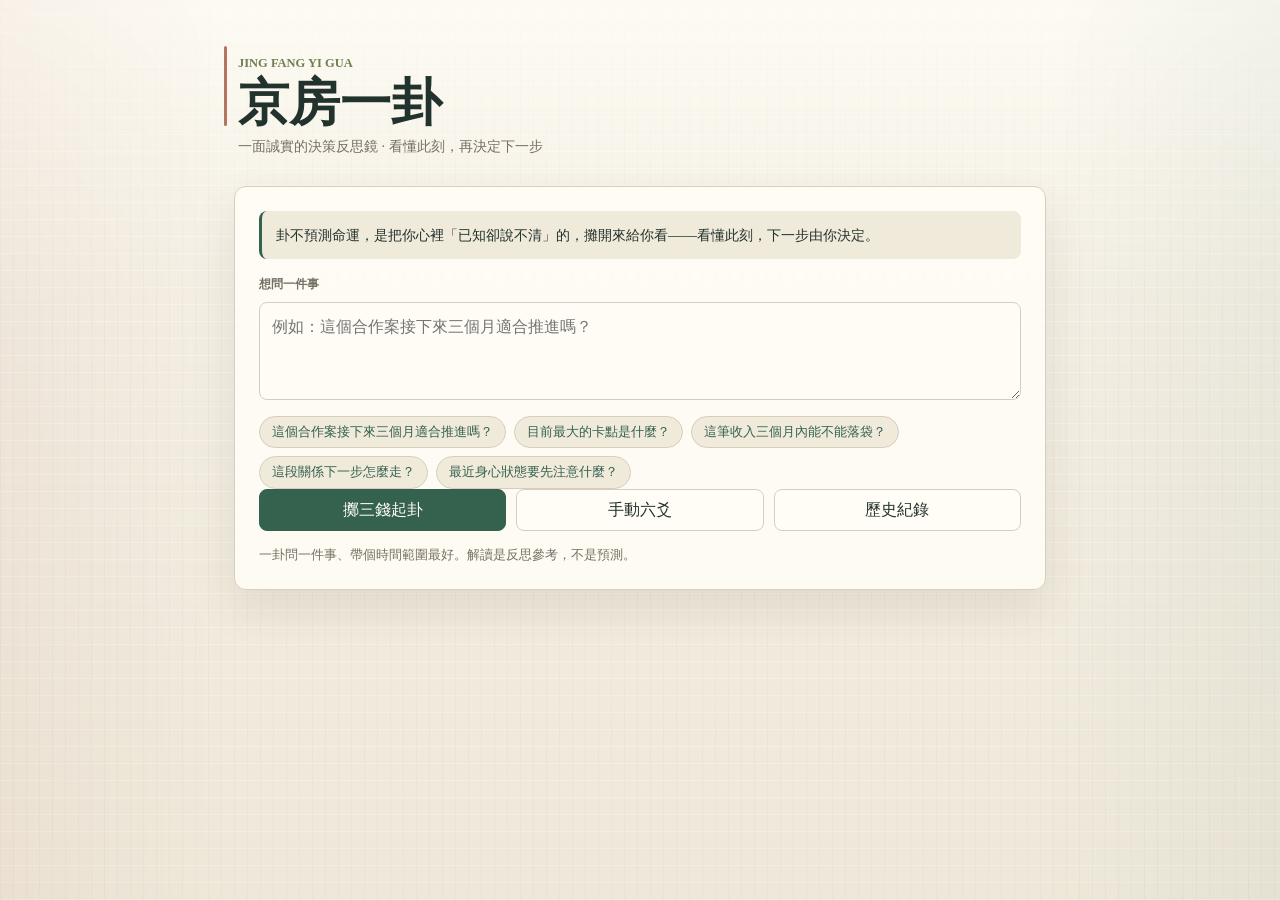
<file: jingfang/index.html>
<!doctype html>
<html lang="zh-Hant"><head>
<meta charset="utf-8"><meta name="viewport" content="width=device-width, initial-scale=1">
<title>京房一卦</title><link rel="stylesheet" href="styles.css">
</head><body>
<main class="shell">
  <header class="app-header"><div class="brand-copy"><p class="eyebrow">Jing Fang Yi Gua</p><h1>京房一卦</h1>
    <p class="tagline">一面誠實的決策反思鏡 · 看懂此刻，再決定下一步</p></div></header>
  <section class="ask">
    <p class="ask-frame">卦不預測命運，是把你心裡「已知卻說不清」的，攤開來給你看——看懂此刻，下一步由你決定。</p>
    <label class="field"><span>想問一件事</span>
      <textarea id="question" rows="3" placeholder="例如：這個合作案接下來三個月適合推進嗎？"></textarea></label>
    <div id="askExamples" class="ask-examples"></div>
    <div class="ask-actions">
      <button id="cast" class="primary" type="button">擲三錢起卦</button>
      <button id="manualToggle" type="button">手動六爻</button>
      <button id="historyBtn" type="button">歷史紀錄</button>
    </div>
    <div id="manualLines" class="manual-lines hidden"></div>
    <p class="ask-hint">一卦問一件事、帶個時間範圍最好。解讀是反思參考，不是預測。</p>
  </section>
  <section id="result" class="result hidden">
    <div id="castNotice" class="cast-notice" aria-live="polite"></div>
    <div id="castArea" class="cast-area hidden"></div>
    <div id="luju-card"></div>
    <div id="topicPick"></div>
    <details id="layer2" class="layer layer2"><summary>為什麼這樣看</summary><div id="layer2body"></div></details>
    <details id="layer3" class="layer layer3"><summary>細節（爻表・旺衰）</summary><div id="layer3body"></div></details>
    <div id="reflect" class="reflect"></div>
    <p class="disclaimer" id="disclaimer"></p>
  </section>
</main>
<div id="historyView" class="history-view hidden"></div>
<div id="glossPop" class="gloss-pop hidden"></div>
<script src="engine.js"></script>
<script src="interpret.js"></script>
<script src="glossary.js"></script>
<script src="app.js"></script>
</body></html>
</file>
<file: jingfang/styles.css>
:root {
  color-scheme: light;
  --bg: #f4efe4;
  --surface: #fffdf6;
  --surface-2: #f0eadb;
  --ink: #22322c;
  --muted: #766f63;
  --line: #d8cdbc;
  --pine: #35614f;
  --pine-dark: #233f36;
  --cinnabar: #9d4b34;
  --gold: #a9823b;
  --blue: #506f76;
  --bamboo: #6f7f4f;
  --shadow: 0 18px 44px rgba(74, 62, 44, 0.11);
}

* {
  box-sizing: border-box;
}

html {
  min-height: 100%;
  background:
    repeating-linear-gradient(90deg, rgba(91, 72, 44, 0.035) 0, rgba(91, 72, 44, 0.035) 1px, transparent 1px, transparent 13px),
    repeating-linear-gradient(0deg, rgba(255, 255, 255, 0.36) 0, rgba(255, 255, 255, 0.36) 1px, transparent 1px, transparent 17px),
    var(--bg);
}

body {
  min-height: 100%;
  margin: 0;
  color: var(--ink);
  font-family: ui-serif, "Songti TC", "Noto Serif TC", "STSong", "PMingLiU", serif;
  line-height: 1.5;
}

body::before {
  position: fixed;
  inset: 0;
  pointer-events: none;
  background:
    linear-gradient(90deg, rgba(157, 75, 52, 0.05), transparent 18%, transparent 82%, rgba(53, 97, 79, 0.05)),
    linear-gradient(180deg, rgba(255, 253, 246, 0.82), transparent 34%, rgba(160, 130, 59, 0.06));
  content: "";
}

button,
select,
textarea,
input {
  font: inherit;
}

button {
  min-height: 42px;
  border: 1px solid var(--line);
  border-radius: 8px;
  background: var(--surface);
  color: var(--ink);
  cursor: pointer;
}

button:hover {
  border-color: var(--pine);
}

button:disabled {
  cursor: wait;
  opacity: 0.62;
}

button.primary {
  border-color: var(--pine);
  background: var(--pine);
  color: #fffdf6;
}

button.primary:hover {
  background: var(--pine-dark);
}

.shell {
  position: relative;
  width: min(860px, 100%);
  margin: 0 auto;
  padding: 40px 24px 48px;
}

.app-header {
  display: flex;
  min-height: 112px;
  align-items: center;
  justify-content: space-between;
  gap: 24px;
  padding: 14px 4px 28px;
}

.brand-copy {
  position: relative;
}

.brand-copy::before {
  position: absolute;
  left: -14px;
  top: -8px;
  width: 3px;
  height: 80px;
  border-radius: 999px;
  background: var(--cinnabar);
  content: "";
  opacity: 0.76;
}

.eyebrow {
  margin: 0 0 4px;
  color: var(--bamboo);
  font-size: 0.78rem;
  font-weight: 700;
  letter-spacing: 0;
  text-transform: uppercase;
}

h1,
h2,
h3,
p {
  margin-top: 0;
}

h1 {
  margin-bottom: 0;
  font-size: clamp(2rem, 4vw, 3.4rem);
  line-height: 1;
  letter-spacing: 0;
  font-weight: 650;
}

.tagline {
  margin: 8px 0 0;
  color: var(--muted);
  font-size: 0.9rem;
}

/* ── Ask section ── */
.ask {
  padding: 24px;
  border: 1px solid var(--line);
  border-radius: 12px;
  background: rgba(255, 253, 246, 0.88);
  box-shadow: var(--shadow);
  backdrop-filter: blur(2px);
  margin-bottom: 20px;
}

.field {
  display: grid;
  gap: 8px;
  margin-bottom: 16px;
}

.field span,
.label {
  color: var(--muted);
  font-size: 0.78rem;
  font-weight: 700;
  letter-spacing: 0;
}

textarea,
select,
input[type="date"] {
  width: 100%;
  border: 1px solid var(--line);
  border-radius: 8px;
  background: rgba(255, 253, 246, 0.92);
  color: var(--ink);
}

textarea {
  min-height: 90px;
  padding: 12px;
  resize: vertical;
}

select,
input[type="date"] {
  min-height: 42px;
  padding: 8px 10px;
}

textarea:focus,
select:focus,
input:focus,
button:focus-visible {
  outline: 3px solid rgba(53, 97, 79, 0.22);
  outline-offset: 1px;
}

.ask-actions {
  display: flex;
  gap: 10px;
  margin-bottom: 14px;
}

.ask-actions button {
  flex: 1;
}

.ask-hint {
  margin: 10px 0 0;
  color: var(--muted);
  font-size: 0.84rem;
}

.ask-frame {
  margin: 0 0 16px;
  padding: 12px 14px;
  background: var(--surface-2);
  border-left: 3px solid var(--pine);
  border-radius: 8px;
  color: var(--ink);
  font-size: 0.9rem;
  line-height: 1.7;
}

.manual-lines {
  display: grid;
  gap: 8px;
  margin-bottom: 14px;
  padding: 14px;
  border: 1px solid rgba(216, 205, 188, 0.9);
  border-radius: 8px;
  background: rgba(240, 234, 219, 0.5);
}

.manual-lines .apply-btn {
  margin-top: 4px;
  width: 100%;
  border-color: rgba(53, 97, 79, 0.32);
  background: rgba(255, 253, 246, 0.72);
  color: var(--pine-dark);
  font-weight: 700;
}

.line-input {
  display: grid;
  grid-template-columns: 56px 1fr;
  align-items: center;
  gap: 10px;
  min-height: 46px;
  padding: 8px;
  border: 1px solid var(--line);
  border-radius: 8px;
  background: rgba(255, 253, 246, 0.74);
}

.line-input span {
  color: var(--ink);
  font-size: 0.9rem;
  font-weight: 700;
}

/* ── Result section ── */
.result {
  position: relative;
  display: grid;
  gap: 16px;
  padding: 24px;
  border: 1px solid var(--line);
  border-radius: 12px;
  background: rgba(255, 253, 246, 0.88);
  box-shadow: var(--shadow);
  backdrop-filter: blur(2px);
}

.cast-notice {
  position: absolute;
  right: 18px;
  top: 18px;
  z-index: 5;
  max-width: min(320px, calc(100% - 36px));
  padding: 9px 12px;
  border: 1px solid rgba(157, 75, 52, 0.36);
  border-radius: 8px;
  background: rgba(255, 253, 246, 0.94);
  color: var(--cinnabar);
  font-weight: 700;
  opacity: 0;
  pointer-events: none;
  transform: translateY(-8px);
}

.cast-notice.show {
  animation: notice-rise 1.8s ease both;
}

.hex-head {
  display: grid;
  grid-template-columns: auto 1fr;
  align-items: center;
  gap: 20px;
  padding-bottom: 16px;
  border-bottom: 1px solid var(--line);
}

.hex-stack {
  display: grid;
  width: 96px;
  gap: 8px;
}

.stack-row {
  height: 12px;
}

.yao-line {
  position: relative;
  display: inline-grid;
  grid-template-columns: 1fr 1fr;
  gap: 12px;
  width: 88px;
  height: 12px;
  vertical-align: middle;
}

.yao-line i {
  display: block;
  height: 12px;
  border-radius: 2px;
  background: var(--ink);
}

.yao-line.pending {
  opacity: 0.34;
}

.yao-line.pending i {
  border: 1px solid rgba(53, 97, 79, 0.38);
  background: transparent;
}

.yao-line.fresh i {
  animation: yao-drop 0.48s ease both;
}

.stack-row.revealing {
  animation: row-settle 0.48s ease both;
}

.yao-line.yang {
  grid-template-columns: 1fr;
  gap: 0;
}

.yao-line.yang i:first-child {
  width: 88px;
}

.yao-line.yang i:last-child {
  display: none;
}

.yao-line.moving::after {
  position: absolute;
  top: 50%;
  right: -16px;
  width: 7px;
  height: 7px;
  border-radius: 999px;
  background: var(--cinnabar);
  content: "";
  transform: translateY(-50%);
}

.hex-meta h2 {
  margin-bottom: 4px;
  font-size: 1.6rem;
  color: var(--pine-dark);
}

.hex-meta .muted {
  color: var(--muted);
  font-size: 0.9rem;
}

/* ── Layer 1 ── */
.layer {
  padding: 16px;
  border: 1px solid var(--line);
  border-radius: 8px;
  background: rgba(255, 253, 246, 0.78);
}

.layer1 .situation {
  font-size: 1.05rem;
  color: #2e3a34;
  margin-bottom: 14px;
  line-height: 1.6;
}

.signal-card {
  display: grid;
  grid-template-columns: auto 1fr;
  gap: 14px;
  align-items: start;
  padding: 14px 16px;
  border: 1px solid var(--line);
  border-radius: 8px;
  background: rgba(240, 234, 219, 0.6);
}

.signal-badge {
  display: inline-grid;
  place-items: center;
  min-width: 52px;
  min-height: 52px;
  border-radius: 8px;
  font-size: 0.82rem;
  font-weight: 700;
  text-align: center;
  padding: 6px 8px;
}

.signal-card .signal-next {
  color: #2e3a34;
  font-size: 0.95rem;
  margin-bottom: 4px;
}

.signal-card .movement-text {
  color: var(--muted);
  font-size: 0.85rem;
  margin: 0;
}

/* Signal color variants */
.signal-advance .signal-badge,
.signal-small .signal-badge {
  background: rgba(53, 97, 79, 0.14);
  border: 1px solid rgba(53, 97, 79, 0.34);
  color: var(--pine-dark);
}

.signal-advance {
  border-color: rgba(53, 97, 79, 0.34);
  background: rgba(239, 242, 225, 0.7);
}

.signal-small {
  border-color: rgba(111, 127, 79, 0.32);
  background: rgba(239, 242, 225, 0.55);
}

.signal-clarify .signal-badge,
.signal-shore .signal-badge {
  background: rgba(169, 130, 59, 0.16);
  border: 1px solid rgba(169, 130, 59, 0.38);
  color: #7a5a1a;
}

.signal-clarify,
.signal-shore {
  border-color: rgba(169, 130, 59, 0.36);
  background: rgba(255, 248, 224, 0.7);
}

.signal-avoid .signal-badge {
  background: rgba(157, 75, 52, 0.14);
  border: 1px solid rgba(157, 75, 52, 0.36);
  color: var(--cinnabar);
}

.signal-avoid {
  border-color: rgba(157, 75, 52, 0.34);
  background: rgba(255, 238, 232, 0.7);
}

/* ── Layer 2 ── */
.layer2 {
  padding: 0;
  overflow: hidden;
}

.layer2 > summary {
  cursor: pointer;
  list-style: none;
  padding: 14px 16px;
  color: var(--pine-dark);
  font-weight: 700;
  font-size: 0.95rem;
}

.layer2 > summary::-webkit-details-marker {
  display: none;
}

.layer2[open] > summary {
  border-bottom: 1px solid var(--line);
}

#layer2body {
  padding: 14px 16px;
  display: grid;
  gap: 10px;
}

.layer2-row {
  display: grid;
  grid-template-columns: 80px 1fr;
  gap: 10px;
  align-items: start;
}

.layer2-row b {
  color: var(--pine-dark);
  font-size: 0.82rem;
  padding-top: 1px;
}

.layer2-row span {
  color: #2e3a34;
  font-size: 0.9rem;
  line-height: 1.5;
}

/* ── Layer 3 ── */
.layer3 {
  padding: 0;
  overflow: hidden;
}

.layer3 > summary {
  cursor: pointer;
  list-style: none;
  padding: 14px 16px;
  color: var(--muted);
  font-weight: 700;
  font-size: 0.9rem;
}

.layer3 > summary::-webkit-details-marker {
  display: none;
}

.layer3[open] > summary {
  border-bottom: 1px solid var(--line);
}

#layer3body {
  padding: 0;
  overflow-x: auto;
}

#layer3body table {
  width: 100%;
  min-width: 540px;
  border-collapse: collapse;
}

#layer3body th,
#layer3body td {
  padding: 10px 12px;
  border-bottom: 1px solid var(--line);
  text-align: left;
  vertical-align: middle;
  font-size: 0.88rem;
}

#layer3body th {
  background: rgba(240, 234, 219, 0.82);
  color: var(--muted);
  font-size: 0.76rem;
}

#layer3body tbody tr:nth-child(even) td {
  background: rgba(250, 246, 236, 0.46);
}

#layer3body td small {
  display: block;
  color: var(--muted);
  font-size: 0.76rem;
}

#layer3body td .yao-line {
  width: 58px;
  height: 8px;
  margin-right: 8px;
}

#layer3body td .yao-line i {
  height: 8px;
}

#layer3body td .yao-line.yang i:first-child {
  width: 58px;
}

#layer3body td .yao-line.moving::after {
  right: -12px;
  width: 6px;
  height: 6px;
}

#layer3body tr.is-moving td {
  background: rgba(249, 235, 224, 0.68);
}

#layer3body tr.is-void td {
  background: rgba(236, 231, 218, 0.7);
}

/* ── Reflect ── */
.reflect {
  padding: 16px;
  border: 1px solid rgba(53, 97, 79, 0.22);
  border-radius: 8px;
  background: rgba(239, 242, 225, 0.56);
}

.reflect-heading {
  margin-bottom: 4px;
  color: var(--pine-dark);
  font-size: 1rem;
}

.reflect-hint {
  margin: 0 0 14px;
  color: var(--muted);
  font-size: 0.82rem;
  line-height: 1.5;
}

.reflect-form {
  display: grid;
  gap: 10px;
  margin-bottom: 16px;
}

.reflect-label {
  display: grid;
  gap: 4px;
  color: var(--muted);
  font-size: 0.82rem;
  font-weight: 700;
}

.reflect-input {
  width: 100%;
  border: 1px solid var(--line);
  border-radius: 8px;
  background: rgba(255, 253, 246, 0.92);
  color: var(--ink);
  padding: 8px 10px;
  font: inherit;
  font-size: 0.9rem;
}

textarea.reflect-input {
  resize: vertical;
}

.reflect-input:focus {
  outline: 3px solid rgba(53, 97, 79, 0.22);
  outline-offset: 1px;
}

.reflect-form-foot {
  display: flex;
  align-items: center;
  gap: 12px;
}

.reflect-save-btn {
  min-height: 38px;
  padding: 6px 18px;
  border: 1px solid rgba(53, 97, 79, 0.42);
  border-radius: 8px;
  background: rgba(255, 253, 246, 0.88);
  color: var(--pine-dark);
  font: inherit;
  font-size: 0.9rem;
  font-weight: 700;
  cursor: pointer;
}

.reflect-save-btn:hover {
  border-color: var(--pine);
  background: rgba(239, 242, 225, 0.88);
}

.reflect-confirm {
  color: var(--bamboo);
  font-size: 0.84rem;
}

/* Past reflections list */
.reflect-past-title {
  margin: 0 0 10px;
  color: var(--muted);
  font-size: 0.82rem;
  font-weight: 700;
  letter-spacing: 0;
}

.reflect-card {
  margin-bottom: 10px;
  padding: 12px 14px;
  border: 1px solid rgba(216, 205, 188, 0.9);
  border-radius: 8px;
  background: rgba(255, 253, 246, 0.78);
}

.reflect-card:last-child {
  margin-bottom: 0;
}

.reflect-card-head {
  display: flex;
  align-items: center;
  justify-content: space-between;
  margin-bottom: 8px;
}

.reflect-card-meta {
  color: var(--muted);
  font-size: 0.78rem;
}

.reflect-del {
  min-height: 28px;
  padding: 2px 10px;
  border: 1px solid rgba(216, 205, 188, 0.9);
  border-radius: 6px;
  background: transparent;
  color: var(--muted);
  font: inherit;
  font-size: 0.78rem;
  cursor: pointer;
}

.reflect-del:hover {
  border-color: var(--cinnabar);
  color: var(--cinnabar);
}

.reflect-card-body {
  display: grid;
  gap: 4px;
}

.reflect-field {
  display: block;
  font-size: 0.88rem;
  color: #2e3a34;
  line-height: 1.5;
}

.reflect-field b {
  color: var(--muted);
  font-size: 0.78rem;
  margin-right: 4px;
}

/* ── Disclaimer ── */
.disclaimer {
  color: var(--muted);
  font-size: 0.8rem;
  line-height: 1.5;
  margin: 0;
  padding-top: 4px;
  border-top: 1px solid var(--line);
}

/* ── Glossary ── */
.gloss {
  border-bottom: 1px dashed var(--gold);
  cursor: pointer;
  color: inherit;
}

.gloss:hover {
  color: var(--pine-dark);
}

.gloss-pop {
  position: fixed;
  z-index: 100;
  max-width: 280px;
  padding: 14px 16px;
  border: 1px solid var(--line);
  border-radius: 10px;
  background: rgba(255, 253, 246, 0.97);
  box-shadow: 0 8px 28px rgba(74, 62, 44, 0.18);
  backdrop-filter: blur(4px);
}

.gloss-pop-term {
  display: block;
  margin-bottom: 6px;
  color: var(--pine-dark);
  font-size: 0.82rem;
  font-weight: 700;
}

.gloss-pop-plain {
  margin: 0 0 8px;
  color: #2e3a34;
  font-size: 0.9rem;
  line-height: 1.5;
}

.gloss-pop-why {
  margin: 0;
  color: var(--muted);
  font-size: 0.82rem;
  line-height: 1.5;
}

/* ── Utilities ── */
.hidden {
  display: none !important;
}

.muted {
  color: var(--muted);
}

/* ── Animations ── */
@keyframes notice-rise {
  0% {
    opacity: 0;
    transform: translateY(-8px);
  }

  18%,
  78% {
    opacity: 1;
    transform: translateY(0);
  }

  100% {
    opacity: 0;
    transform: translateY(-4px);
  }
}

@keyframes yao-drop {
  0% {
    transform: translateY(-8px) scaleX(0.82);
    opacity: 0;
  }

  58% {
    transform: translateY(1px) scaleX(1.03);
    opacity: 1;
  }

  100% {
    transform: translateY(0) scaleX(1);
    opacity: 1;
  }
}

@keyframes row-settle {
  0% {
    filter: blur(2px);
  }

  100% {
    filter: blur(0);
  }
}

@keyframes ink-pass {
  0% {
    transform: translateX(-100%);
  }

  100% {
    transform: translateX(100%);
  }
}

@keyframes yao-ink {
  0% {
    opacity: 0.55;
  }

  100% {
    opacity: 1;
  }
}

/* ── Casting animation on result ── */
.result.casting .hex-stack {
  position: relative;
}

.result.casting .yao-line i {
  animation: yao-ink 0.72s ease-in-out infinite alternate;
}

/* ── Coin casting ── */
.cast-area {
  padding: 12px 0 4px;
}

.coin-wrap {
  margin: 14px 0 4px;
  text-align: center;
}

.coins {
  display: flex;
  justify-content: center;
  gap: 18px;
  margin-bottom: 12px;
}

.coin {
  width: 54px;
  height: 54px;
  transition: transform .25s;
  display: inline-block;
}

.coin svg {
  width: 100%;
  height: 100%;
  display: block;
}

.coin.flip {
  transform: rotateY(180deg);
}

.coin-result {
  font-size: 14px;
  color: var(--muted);
  min-height: 22px;
  font-family: ui-serif, 'Songti TC', serif;
}

/* ── Topic pick ── */
.topic-pick {
  display: flex;
  flex-wrap: wrap;
  align-items: center;
  gap: 8px;
  margin-bottom: 14px;
}

.topic-pick-label {
  color: var(--muted);
  font-size: 0.82rem;
}

.topic-pick-hint {
  color: var(--muted);
  font-size: 0.78rem;
  opacity: 0.72;
}

.topic-chip {
  min-height: 30px;
  padding: 4px 12px;
  border: 1px solid var(--line);
  border-radius: 999px;
  background: var(--surface);
  color: var(--ink);
  font-size: 0.84rem;
  cursor: pointer;
  font-family: inherit;
}

.topic-chip:hover {
  border-color: var(--pine);
}

.topic-chip.on {
  background: var(--pine);
  border-color: var(--pine);
  color: #fffdf6;
}

/* ── Ask examples ── */
.ask-examples {
  display: flex;
  flex-wrap: wrap;
  gap: 8px;
  margin: 10px 0 0;
}

.ask-ex {
  font-size: 12.5px;
  color: var(--pine);
  background: var(--surface-2);
  border: 1px solid var(--line);
  border-radius: 999px;
  padding: 6px 12px;
  cursor: pointer;
  font-family: inherit;
  min-height: 32px;
}

.ask-ex:hover {
  border-color: var(--pine);
}

/* ── Responsive ── */
@media (max-width: 600px) {
  .shell {
    padding: 28px 14px 36px;
  }

  .app-header {
    min-height: 88px;
  }

  .ask,
  .result {
    padding: 16px;
  }

  .hex-head {
    grid-template-columns: 1fr;
  }

  .signal-card {
    grid-template-columns: 1fr;
  }

  .layer2-row {
    grid-template-columns: 1fr;
    gap: 2px;
  }
}

/* ── 局勢卡 (Luju Card) ── */
.luju-card {
  position: relative;
  width: 100%;
  background: var(--surface);
  border: 1px solid var(--line);
  border-radius: 16px;
  box-shadow: 0 18px 44px rgba(74,62,44,.13);
  padding: 22px 24px;
  overflow: hidden;
  box-sizing: border-box;
}

.luju-card::before {
  content: "";
  position: absolute;
  left: 0; top: 0; bottom: 0;
  width: 4px;
  background: var(--gold);
  opacity: .8;
}

.luju-card .lc-eyebrow {
  font-family: ui-sans-serif, sans-serif;
  font-size: 11px;
  letter-spacing: .22em;
  color: var(--bamboo);
  text-transform: uppercase;
  font-weight: 700;
  margin-bottom: 2px;
}

.luju-card .lc-title {
  font-size: 18px;
  color: var(--ink);
  margin: 2px 0 4px;
  letter-spacing: .04em;
}

.luju-card .lc-q {
  font-size: 13px;
  color: var(--muted);
  margin-bottom: 14px;
}

/* ── hexhead ── */
.luju-card .lc-hexhead {
  display: flex;
  align-items: center;
  justify-content: center;
  gap: 14px;
  margin: 4px 0 6px;
}

.luju-card .lc-hexhead .lch {
  text-align: center;
}

.luju-card .lc-hexhead .lch-sym {
  font-size: 32px;
  line-height: 1;
  color: var(--pine);
}

.luju-card .lc-hexhead .lch-nm {
  font-size: 14px;
  color: var(--ink);
  margin-top: 4px;
  font-weight: 600;
}

.luju-card .lc-hexhead .lch-arrow {
  font-size: 20px;
  color: var(--gold);
}

/* ── meta ── */
.luju-card .lc-meta {
  text-align: center;
  font-size: 11px;
  color: var(--muted);
  margin-bottom: 14px;
  font-family: ui-sans-serif, sans-serif;
}

/* ── stack (六爻) ── */
.luju-card .lc-stack {
  display: flex;
  flex-direction: column;
  gap: 8px;
  margin: 4px 0 12px;
}

.luju-card .lc-row {
  display: flex;
  align-items: center;
  gap: 10px;
}

.luju-card .lc-row.lc-shi {
  background: var(--surface-2);
  border-radius: 10px;
  margin: 0 -6px;
  padding: 3px 6px;
}

.luju-card .lc-pos {
  width: 24px;
  font-size: 11px;
  color: var(--muted);
  text-align: center;
  flex: none;
  font-family: ui-sans-serif, sans-serif;
}

.luju-card .lc-yao {
  width: 140px;
  display: flex;
  gap: 12px;
  flex: none;
}

.luju-card .lc-seg {
  height: 12px;
  background: var(--ink);
  border-radius: 3px;
  flex: 1;
}

.luju-card .lc-yao.lc-yin .lc-seg {
  flex: none;
  width: 58px;
}

.luju-card .lc-yao .lc-gap {
  flex: none;
  width: 20px;
}

.luju-card .lc-role {
  font-size: 12.5px;
  color: var(--ink);
  flex: 1;
  display: flex;
  align-items: center;
  gap: 6px;
  flex-wrap: wrap;
}

.luju-card .lc-chip {
  display: inline-block;
  font-size: 11.5px;
  padding: 2px 8px;
  border-radius: 999px;
  font-family: ui-sans-serif, sans-serif;
  color: #fff;
}

.luju-card .lc-chip.lc-c-guan  { background: var(--cinnabar); }
.luju-card .lc-chip.lc-c-fu    { background: var(--blue); }
.luju-card .lc-chip.lc-c-xiong { background: var(--gold); }
.luju-card .lc-chip.lc-c-cai   { background: var(--pine); }
.luju-card .lc-chip.lc-c-sun   { background: var(--bamboo); }

.luju-card .lc-najia {
  font-size: 11px;
  color: var(--muted);
}

.luju-card .lc-tag {
  font-size: 10px;
  padding: 1px 6px;
  border-radius: 999px;
  font-family: ui-sans-serif, sans-serif;
  border: 1px solid;
}

.luju-card .lc-t-yong  { color: var(--cinnabar); border-color: var(--cinnabar); font-weight: 700; }
.luju-card .lc-t-shi   { color: var(--pine);     border-color: var(--pine); }
.luju-card .lc-t-ying  { color: var(--muted);    border-color: var(--line); }
.luju-card .lc-t-move  { color: var(--gold);     border-color: var(--gold); }
.luju-card .lc-t-void  { color: var(--muted);    border-color: var(--line); }
.luju-card .lc-t-wang  { color: var(--pine);     border-color: var(--pine); }

/* ── hidden-note ── */
.luju-card .lc-hidden-note {
  background: var(--surface-2);
  border-radius: 10px;
  padding: 9px 12px;
  font-size: 12px;
  color: var(--ink);
  margin-bottom: 12px;
  line-height: 1.6;
}

.luju-card .lc-hidden-note b {
  color: var(--cinnabar);
}

/* ── signal ── */
.luju-card .lc-signal {
  display: flex;
  align-items: center;
  gap: 11px;
  border: 1px solid #e7d6ad;
  border-radius: 12px;
  padding: 12px 14px;
  margin-bottom: 10px;
  background: #fbf2dd;
}

.luju-card .lc-signal.lc-sig-pine   { background: rgba(239,242,225,.7); border-color: rgba(53,97,79,.34); }
.luju-card .lc-signal.lc-sig-gold   { background: #fbf2dd; border-color: #e7d6ad; }
.luju-card .lc-signal.lc-sig-red    { background: rgba(255,238,232,.7); border-color: rgba(157,75,52,.34); }

.luju-card .lc-lamp {
  width: 32px;
  height: 32px;
  border-radius: 50%;
  flex: none;
  display: flex;
  align-items: center;
  justify-content: center;
  color: #fff;
  font-size: 12px;
  font-weight: 700;
}

.luju-card .lc-sig-pine .lc-lamp  { background: var(--pine); }
.luju-card .lc-sig-gold .lc-lamp  { background: var(--gold); }
.luju-card .lc-sig-red  .lc-lamp  { background: var(--cinnabar); }

.luju-card .lc-sig-st b {
  font-size: 14px;
  color: var(--ink);
}

.luju-card .lc-sig-st div {
  font-size: 12px;
  color: var(--muted);
  margin-top: 2px;
}

/* ── oneliner ── */
.luju-card .lc-oneliner {
  font-size: 13.5px;
  color: var(--ink);
  line-height: 1.85;
  border-top: 1px dashed var(--line);
  padding-top: 11px;
}

/* ── foot ── */
.luju-card .lc-foot {
  font-size: 10px;
  color: var(--muted);
  margin-top: 12px;
  font-family: ui-sans-serif, sans-serif;
  text-align: center;
}

/* ── 靜卦標注 ── */
.luju-card .lc-hexhead-static {
  flex-direction: column;
  align-items: center;
  gap: 6px;
}

.luju-card .lc-hexhead .lch-static-note {
  font-size: 11px;
  color: var(--muted);
  font-family: ui-sans-serif, sans-serif;
  letter-spacing: .04em;
  margin-top: 2px;
}

/* ── 傳統斷法（fortune）block ── */
.luju-card .lc-fortune {
  border-top: 2px dashed var(--gold);
  margin-top: 14px;
  padding-top: 12px;
  background: rgba(169, 130, 59, 0.06);
  border-radius: 0 0 10px 10px;
  padding: 12px 14px;
  margin-top: 14px;
  border: 1px dashed rgba(169, 130, 59, 0.42);
  border-radius: 10px;
}

.luju-card .lc-fortune-head {
  font-size: 12px;
  font-weight: 700;
  color: var(--gold);
  font-family: ui-sans-serif, sans-serif;
  letter-spacing: .04em;
  margin-bottom: 8px;
}

.luju-card .lc-fortune-meta {
  display: flex;
  flex-wrap: wrap;
  gap: 12px;
  margin-bottom: 7px;
  font-size: 12.5px;
}

.luju-card .lc-fortune-tend {
  color: var(--pine-dark);
  font-weight: 700;
}

.luju-card .lc-fortune-timing {
  color: var(--muted);
}

.luju-card .lc-fortune-verdict {
  font-size: 13px;
  color: var(--ink);
  line-height: 1.75;
  margin-bottom: 8px;
}

.luju-card .lc-fortune-warn {
  font-size: 11px;
  color: var(--muted);
  font-family: ui-sans-serif, sans-serif;
  line-height: 1.5;
  border-top: 1px solid rgba(169, 130, 59, 0.22);
  padding-top: 7px;
  margin-top: 4px;
}

/* ── Luju Card Responsive ── */
@media (max-width: 480px) {
  .luju-card {
    padding: 16px 14px;
  }

  .luju-card .lc-yao {
    width: 120px;
  }

  .luju-card .lc-yao.lc-yin .lc-seg {
    width: 48px;
  }
}

/* ── History view ── */
.history-view {
  width: min(860px, 100%);
  margin: 0 auto;
  padding: 0 24px 48px;
}

.history-inner {
  padding: 24px;
  border: 1px solid var(--line);
  border-radius: 12px;
  background: rgba(255, 253, 246, 0.88);
  box-shadow: var(--shadow);
  backdrop-filter: blur(2px);
}

.history-back-btn {
  min-height: 36px;
  padding: 4px 14px;
  margin-bottom: 16px;
  border: 1px solid var(--line);
  border-radius: 8px;
  background: var(--surface);
  color: var(--muted);
  font-size: 0.88rem;
  cursor: pointer;
  font-family: inherit;
}

.history-back-btn:hover {
  border-color: var(--pine);
  color: var(--pine-dark);
}

.history-title {
  font-size: 1.3rem;
  color: var(--pine-dark);
  margin-bottom: 12px;
}

.history-summary {
  display: inline-block;
  padding: 6px 14px;
  border-radius: 999px;
  background: rgba(53, 97, 79, 0.1);
  border: 1px solid rgba(53, 97, 79, 0.22);
  color: var(--pine-dark);
  font-size: 0.84rem;
  font-weight: 700;
  margin-bottom: 18px;
}

.history-summary-empty {
  background: var(--surface-2);
  border: 1px solid var(--line);
  color: var(--muted);
  font-weight: 400;
}

.history-list {
  display: grid;
  gap: 10px;
}

.history-empty {
  color: var(--muted);
  font-size: 0.9rem;
  text-align: center;
  padding: 24px 0;
}

.history-card {
  border: 1px solid var(--line);
  border-radius: 10px;
  background: var(--surface);
  overflow: hidden;
  transition: border-color 0.15s;
}

.history-card:hover {
  border-color: var(--pine);
}

.history-card-head {
  display: flex;
  flex-wrap: wrap;
  align-items: center;
  gap: 8px;
  padding: 12px 14px;
  cursor: pointer;
  user-select: none;
}

.hch-date {
  color: var(--muted);
  font-size: 0.78rem;
  flex: none;
}

.hch-q {
  color: var(--ink);
  font-size: 0.9rem;
  flex: 1;
  min-width: 0;
  overflow: hidden;
  text-overflow: ellipsis;
  white-space: nowrap;
}

.hch-hex {
  color: var(--pine-dark);
  font-size: 0.84rem;
  font-weight: 700;
  flex: none;
}

.history-card-body {
  display: none;
  padding: 14px 14px 10px;
  border-top: 1px solid var(--line);
  background: var(--surface-2);
}

.history-card.expanded .history-card-body {
  display: block;
}

.hcb-row {
  font-size: 0.88rem;
  color: #2e3a34;
  line-height: 1.6;
  margin-bottom: 6px;
}

.hcb-row b {
  color: var(--muted);
  font-size: 0.78rem;
  margin-right: 4px;
}

.hcb-q {
  font-size: 0.95rem;
  color: var(--ink);
  margin-bottom: 10px;
}

.hcb-foot {
  margin-top: 12px;
  display: flex;
  justify-content: flex-end;
}

/* Outcome badges */
.outcome-badge {
  display: inline-block;
  padding: 2px 10px;
  border-radius: 999px;
  font-size: 0.78rem;
  font-weight: 700;
  flex: none;
}

.ob-jun     { background: rgba(53, 97, 79, 0.12); color: var(--pine); border: 1px solid rgba(53, 97, 79, 0.28); }
.ob-partial { background: rgba(169, 130, 59, 0.12); color: var(--gold); border: 1px solid rgba(169, 130, 59, 0.3); }
.ob-miss    { background: rgba(157, 75, 52, 0.1); color: var(--cinnabar); border: 1px solid rgba(157, 75, 52, 0.28); }
.ob-pending { background: var(--surface-2); color: var(--muted); border: 1px solid var(--line); font-weight: 400; }

/* Tend chip */
.tend-chip {
  display: inline-block;
  padding: 2px 10px;
  border-radius: 999px;
  background: rgba(169, 130, 59, 0.1);
  border: 1px solid rgba(169, 130, 59, 0.28);
  color: var(--gold);
  font-size: 0.78rem;
  font-weight: 700;
  flex: none;
}

/* Fillout area */
.fillout-area {
  margin-top: 14px;
  padding: 12px 14px;
  border: 1px dashed rgba(169, 130, 59, 0.38);
  border-radius: 8px;
  background: rgba(255, 253, 246, 0.8);
}

.fillout-label {
  display: block;
  color: var(--muted);
  font-size: 0.82rem;
  font-weight: 700;
  margin-bottom: 6px;
}

.fillout-text {
  width: 100%;
  border: 1px solid var(--line);
  border-radius: 8px;
  background: rgba(255, 253, 246, 0.92);
  color: var(--ink);
  padding: 8px 10px;
  font: inherit;
  font-size: 0.9rem;
  resize: vertical;
  box-sizing: border-box;
  margin-bottom: 10px;
}

.fillout-text:focus {
  outline: 3px solid rgba(53, 97, 79, 0.22);
  outline-offset: 1px;
}

.fillout-acc {
  display: flex;
  flex-wrap: wrap;
  gap: 8px;
  margin-bottom: 10px;
}

.acc-btn {
  min-height: 32px;
  padding: 3px 14px;
  border: 1px solid var(--line);
  border-radius: 999px;
  background: var(--surface);
  color: var(--muted);
  font: inherit;
  font-size: 0.84rem;
  cursor: pointer;
}

.acc-btn:hover {
  border-color: var(--pine);
  color: var(--pine-dark);
}

.acc-btn.active {
  border-color: var(--pine);
  background: var(--pine);
  color: #fffdf6;
}

.fillout-foot {
  display: flex;
  align-items: center;
  gap: 12px;
}

.fillout-save-btn {
  min-height: 34px;
  padding: 4px 16px;
  border: 1px solid rgba(53, 97, 79, 0.42);
  border-radius: 8px;
  background: rgba(255, 253, 246, 0.88);
  color: var(--pine-dark);
  font: inherit;
  font-size: 0.88rem;
  font-weight: 700;
  cursor: pointer;
}

.fillout-save-btn:hover {
  background: rgba(239, 242, 225, 0.88);
  border-color: var(--pine);
}

.fillout-confirm {
  color: var(--bamboo);
  font-size: 0.84rem;
}

.history-del-btn {
  min-height: 28px;
  padding: 2px 10px;
  border: 1px solid rgba(216, 205, 188, 0.9);
  border-radius: 6px;
  background: transparent;
  color: var(--muted);
  font: inherit;
  font-size: 0.78rem;
  cursor: pointer;
}

.history-del-btn:hover {
  border-color: var(--cinnabar);
  color: var(--cinnabar);
}

@media (max-width: 600px) {
  .history-view {
    padding: 0 14px 36px;
  }

  .history-inner {
    padding: 16px;
  }

  .history-card-head {
    gap: 6px;
    padding: 10px 12px;
  }

  .hch-q {
    flex: 0 0 100%;
    white-space: normal;
  }
}
</file>
